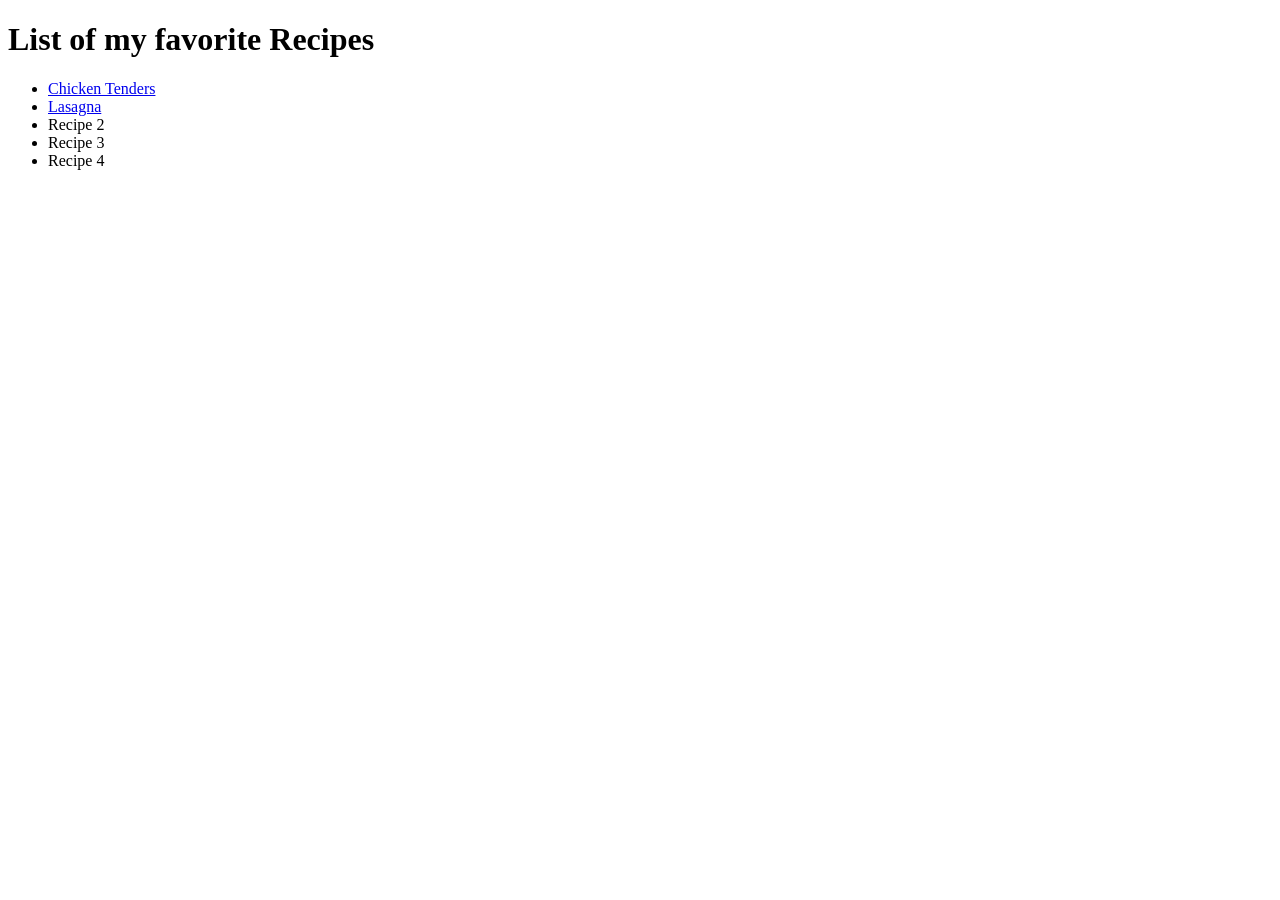
<file: index.html>
<!DOCTYPE html>
<html lang="en">
  <head>
    <meta charset="UTF-8">
    <title>Odin Recipes</title>
  </head>
  <body>
    <h1>List of my favorite Recipes </h1>
    <ul>
      <li><a href="./recipes/chickenTenders.html">Chicken Tenders</a></li>
      <li><a href="./recipes/lasagna.html">Lasagna</a></li>
      <li>Recipe 2</li>
      <li>Recipe 3</li>
      <li>Recipe 4</li>
    </ul>
  </body>
</html>
</file>
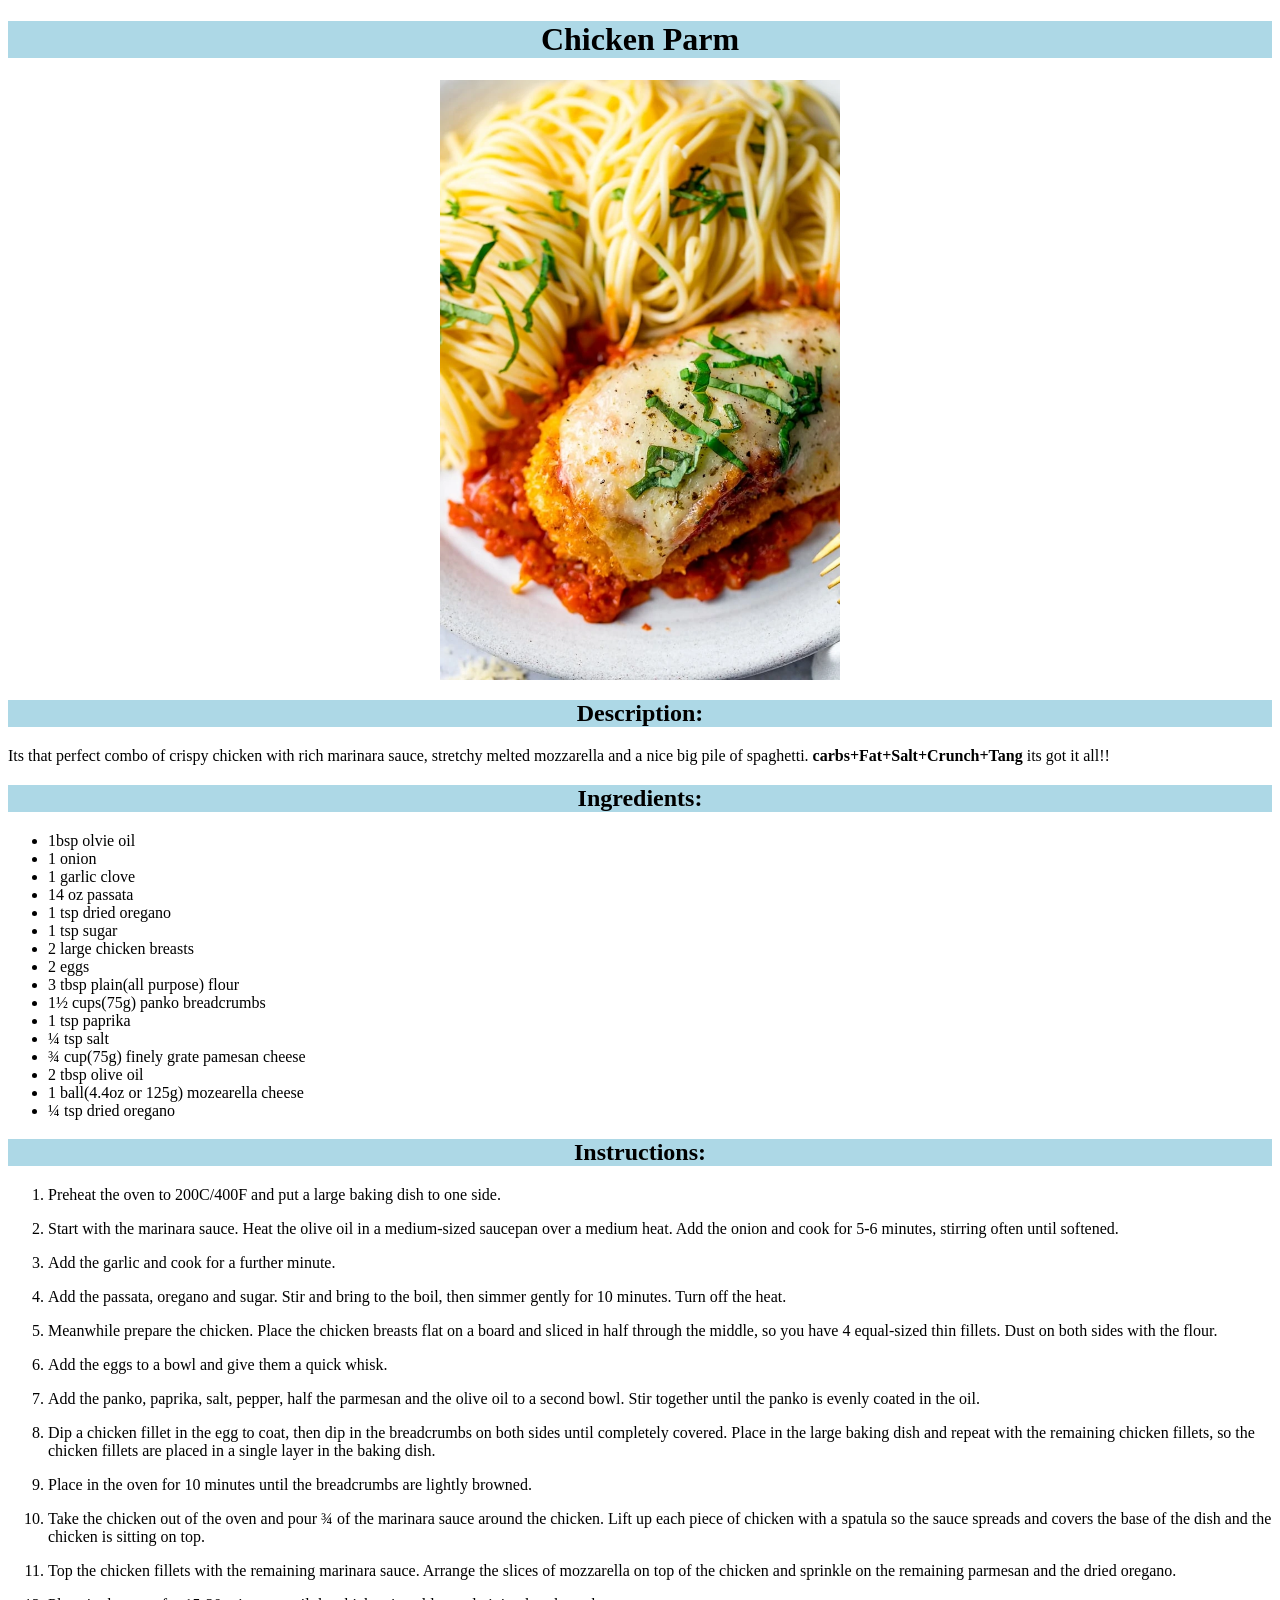
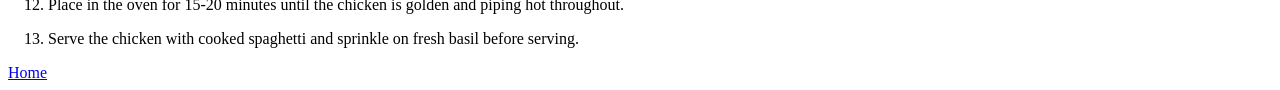
<file: recipes/chickenParm.html>
<!DOCTYPE html>
<html lang="eng">
    <head>
        <meta charset="utf-8">
        <title>Chicken Parm</title>
        <link rel="stylesheet" href="../styles/parm.css">
    </head>
    <body>
        <h1>Chicken Parm</h1>
        <img src="../images/chickenParm.jpg" alt ="pic of chicken parm" id="parmPic">
    </body>
    <h2>Description:</h2>
    <p>Its that perfect combo of crispy chicken with rich marinara sauce, stretchy
        melted mozzarella and a nice big pile of spaghetti.
        <strong>carbs+Fat+Salt+Crunch+Tang</strong> its got it all!!</p>
    <h2>Ingredients:</h2>
    <ul>
        <li>1bsp olvie oil</li>
        <li>1 onion</li>
        <li>1 garlic clove</li>
        <li>14 oz passata</li>
        <li>1 tsp dried oregano</li>
        <li>1 tsp sugar</li>
        <li>2 large chicken breasts</li>
        <li>2 eggs</li>
        <li>3 tbsp plain(all purpose) flour</li>
        <li>1&frac12; cups(75g) panko breadcrumbs</li>
        <li>1 tsp paprika</li>
        <li>&frac14; tsp salt</li>
        <li>&frac34; cup(75g) finely grate pamesan cheese</li>
        <li>2 tbsp olive oil</li>
        <li>1 ball(4.4oz or 125g) mozearella cheese</li>
        <li>&frac14; tsp dried oregano</li>
    </ul>
    <h2>Instructions:</h2>
    <ol>
        <li><p>Preheat the oven to 200C/400F and put a large baking dish to one side.</p></li>
        <li><p>Start with the marinara sauce. Heat the olive oil in a medium-sized saucepan
             over a medium heat. Add the onion and cook for 5-6 minutes, stirring often until
        softened.</p>
        </li>
        <li><p>Add the garlic and cook for a further minute.</p></li>
        <li><p>Add the passata, oregano and sugar. Stir and bring to the boil, then simmer gently
             for 10 minutes. Turn off the heat.</p>
        </li>
        <li><p>Meanwhile prepare the chicken. Place the chicken breasts flat on a board and sliced
             in half through the middle, so you have 4 equal-sized thin fillets. Dust on both 
             sides with the flour.</p>
        </li>
        <li><p>Add the eggs to a bowl and give them a quick whisk.</p></li>
        <li><p>Add the panko, paprika, salt, pepper, half the parmesan and the olive oil to a second
             bowl. Stir together until the panko is evenly coated in the oil.</p>
        </li>
        <li><p>Dip a chicken fillet in the egg to coat, then dip in the breadcrumbs on both sides
             until completely covered. Place in the large baking dish and repeat with the 
             remaining chicken fillets, so the chicken fillets are placed in a single layer in
              the baking dish.</p>
        </li>
        <li><p>Place in the oven for 10 minutes until the breadcrumbs are lightly browned.</p></li>
        <li><p>Take the chicken out of the oven and pour ¾ of the marinara sauce around the chicken.
             Lift up each piece of chicken with a spatula so the sauce spreads and covers the base
              of the dish and the chicken is sitting on top.</p>
            </li>
        <li><p>Top the chicken fillets with the remaining marinara sauce. Arrange the slices of 
            mozzarella on top of the chicken and sprinkle on the remaining parmesan and the dried
             oregano.</p>
        </li>
        <li><p>Place in the oven for 15-20 minutes until the chicken is golden and piping hot throughout.</p>
        </li>
        <li><p>Serve the chicken with cooked spaghetti and sprinkle on fresh basil before serving.</p></li>
    </ol>
    <a href="../index.html">Home</a>
</html>
</file>
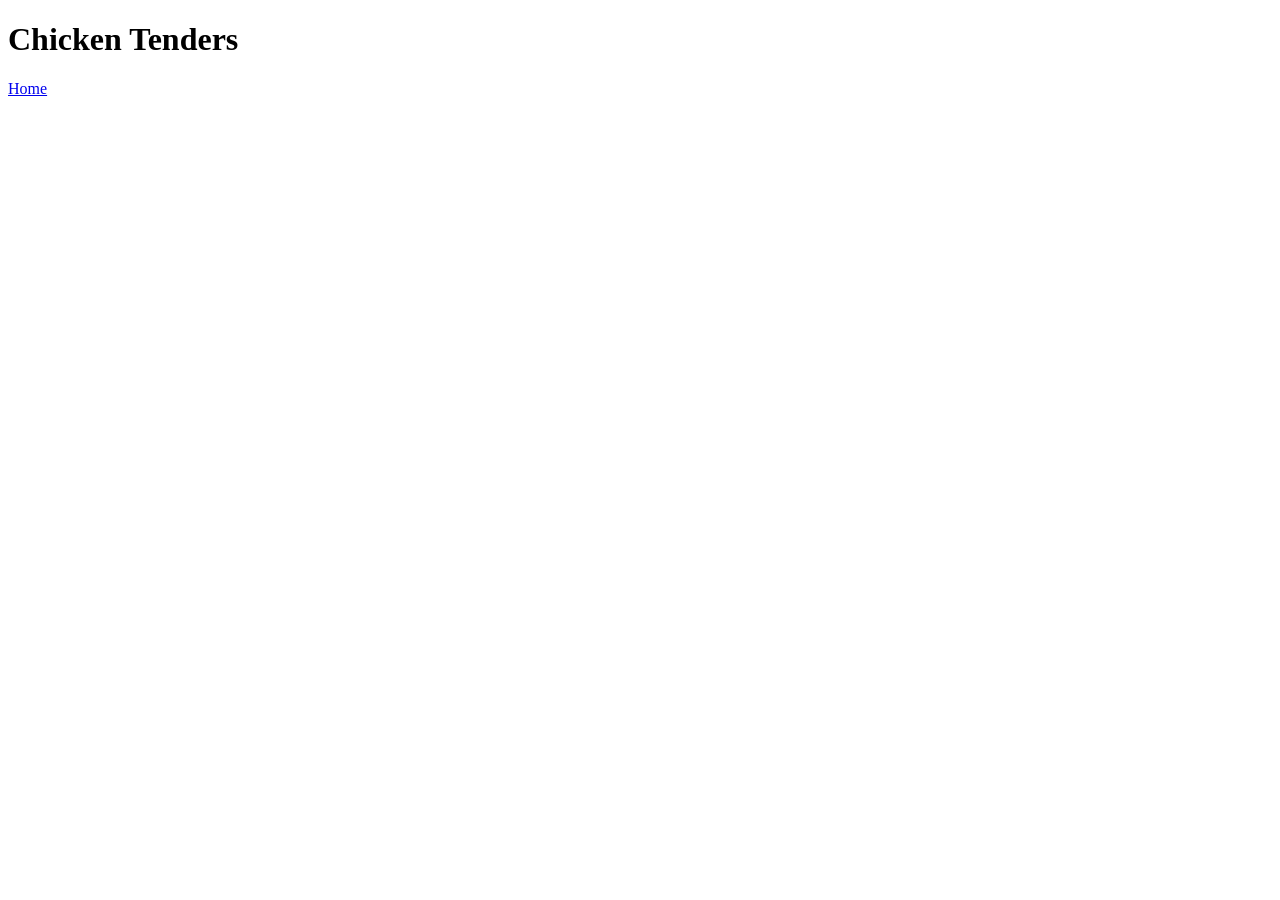
<file: Recipes/chickenTenders.html>
<!DOCTYPE html>
<html lang="en">
  <head>
    <meta charset="UTF-8">
    <title>Chicken Tenders</title>
  </head>
  <body>
    <h1>Chicken Tenders</h1>
    <div><a href="/home/marcos/Repos/odin-recipes/index.html">Home</a></div>
  </body>

</html>
</file>
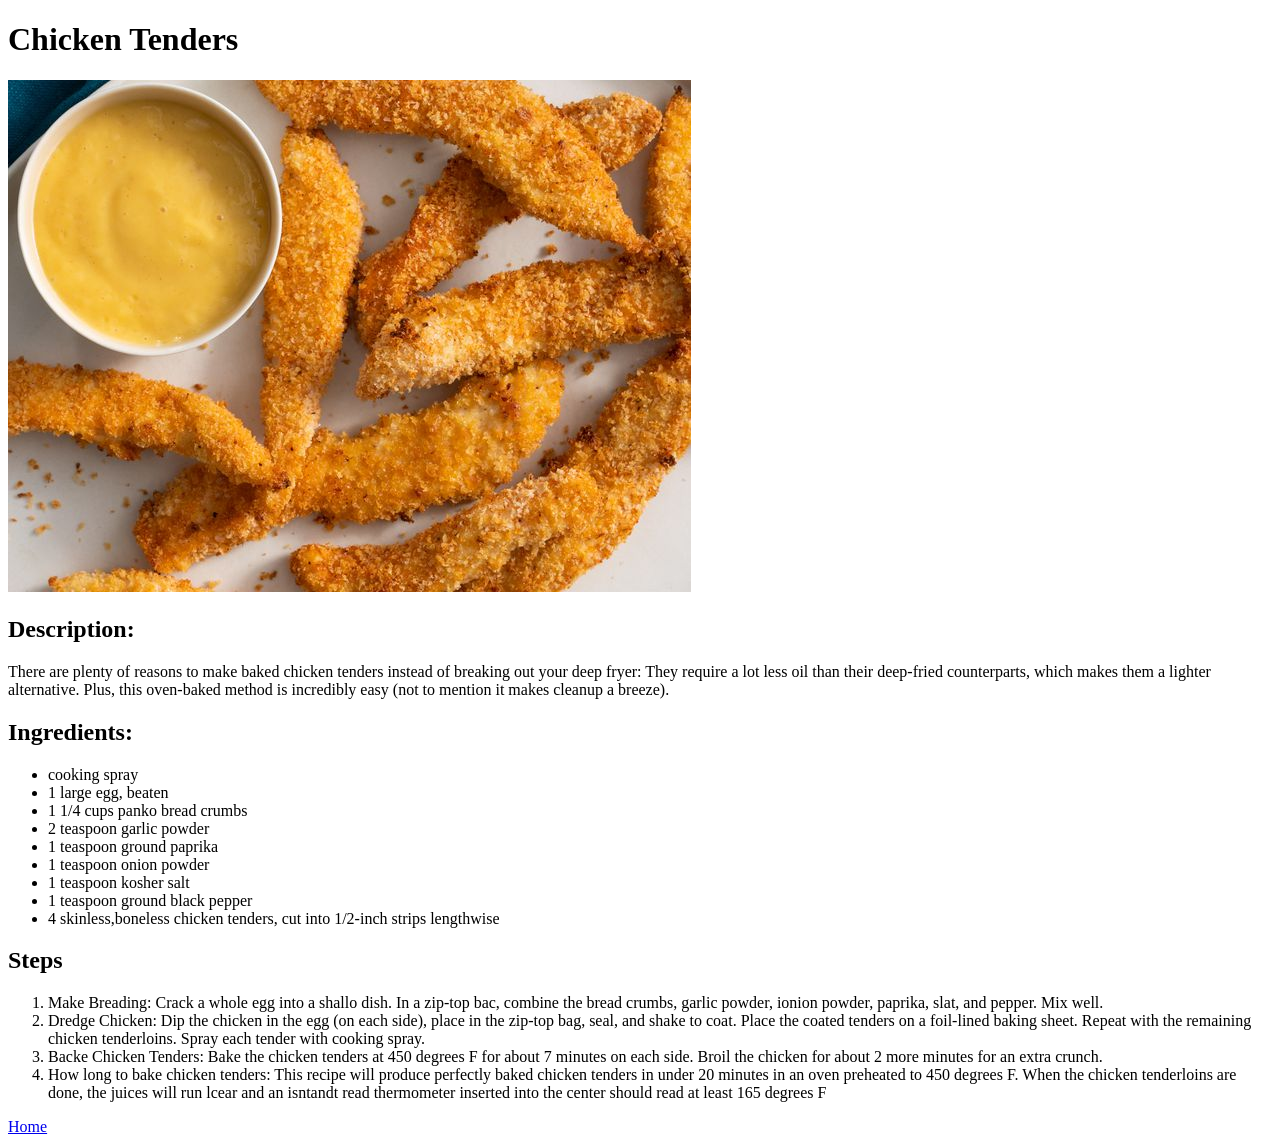
<file: recipes/chickenTenders.html>
<!DOCTYPE html>
<html lang="en">
  <head>
    <meta charset="UTF-8">
    <title>Chicken Tenders</title>
  </head>
  <body>
    <h1>Chicken Tenders</h1>
    <img src="../images/chickenTenders.jpg">
    <h2>Description:</h2>
    <p>There are plenty of reasons to make baked chicken tenders instead of breaking out your deep fryer:
      They require a lot less oil than their deep-fried counterparts, which makes them a lighter alternative.
      Plus, this oven-baked method is incredibly easy (not to mention it makes cleanup a breeze).</p>
    <h2>Ingredients:</h2>
    <ul>
      <li>cooking spray</li>
      <li>1 large egg, beaten</li>
      <li>1 1/4 cups panko bread crumbs</li>
      <li>2 teaspoon garlic powder</li>
      <li>1 teaspoon ground paprika</li>
      <li>1 teaspoon onion powder</li>
      <li>1 teaspoon kosher salt</li>
      <li>1 teaspoon ground black pepper</li>
      <li>4 skinless,boneless chicken tenders, cut into 1/2-inch strips lengthwise</li>
    </ul>
    <h2>Steps</h2>
    <ol>
      <li>Make Breading: Crack a whole egg into a shallo dish. In a zip-top bac, combine the bread
      crumbs, garlic powder, ionion powder, paprika, slat, and pepper. Mix well.</li>
      <li>Dredge Chicken: Dip the chicken in the egg (on each side), place in the zip-top bag,
      seal, and shake to coat. Place the coated tenders on a foil-lined baking sheet.
      Repeat with the remaining chicken tenderloins. Spray each tender with cooking spray.</li>
      <li>Backe Chicken Tenders: Bake the chicken tenders at 450 degrees F for about 7 minutes
      on each side. Broil the chicken for about 2 more minutes for an extra crunch. </li>
      <li>How long to bake chicken tenders: This recipe will produce perfectly baked chicken tenders
      in under 20 minutes in an oven preheated to 450 degrees F. When the chicken tenderloins are done,
      the juices will run lcear and an isntandt read thermometer inserted into the center should read
      at least 165 degrees F</li>

    </ol>
    <div><a href="../index.html">Home</a></div>
  </body>

</html>
</file>
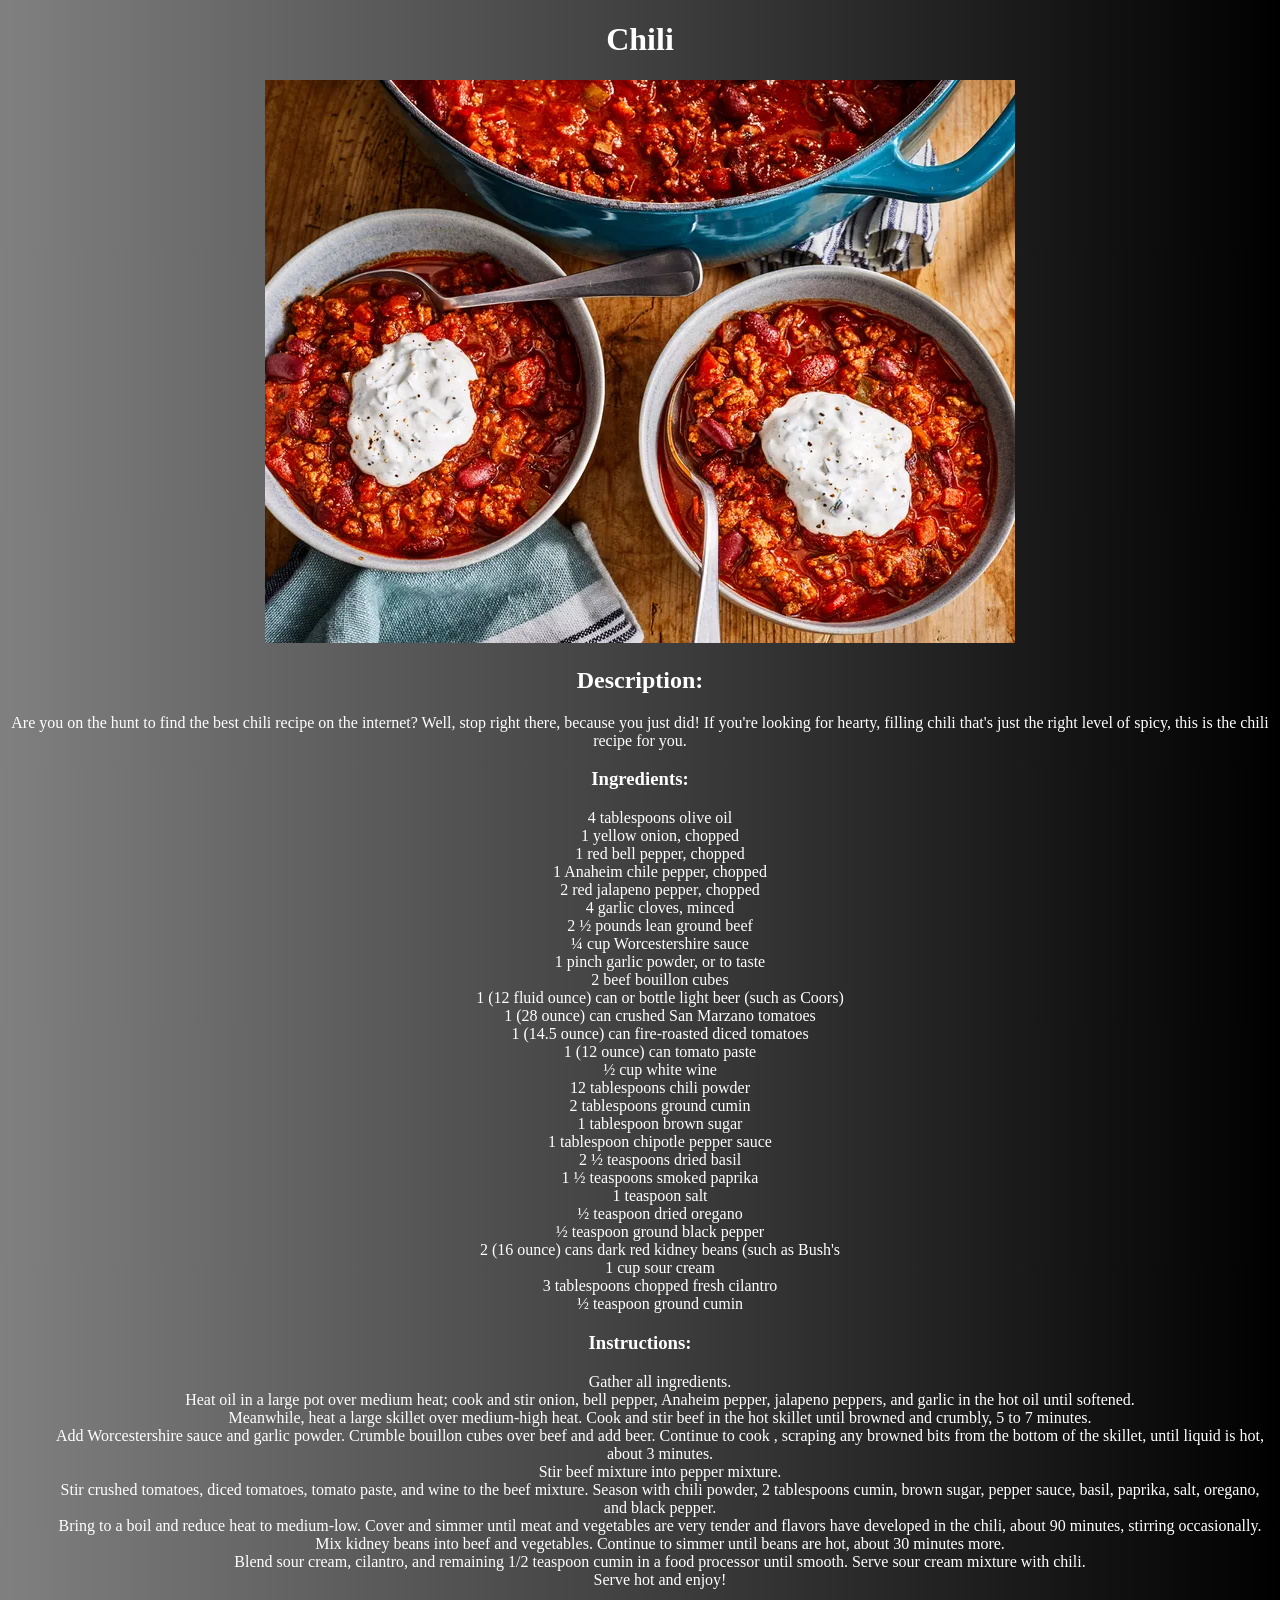
<file: recipes/chili.html>
<!DOCTYPE html>
<html lang="en">
    <head>
        <meta charset="UTF-8">
        <title>Chili</title>
        <link rel="stylesheet"  href="../styles/chilli.css"
    </head>
    <body>
        <h1>Chili</h1>
        <img src="../images/chili.jpeg">
        <h2>Description:</h2>
        <p>Are you on the hunt to find the best chili recipe on the internet?
            Well, stop right there, because you just did! If you're looking for
            hearty, filling chili that's just the right level of spicy, this is
            the chili recipe for you.</p>
        <h3>Ingredients:</h3>
        <ul>
            <li>4 tablespoons olive oil</li>
            <li>1 yellow onion, chopped</li>
            <li>1 red bell pepper, chopped</li>
            <li>1 Anaheim chile pepper, chopped</li>
            <li>2 red jalapeno pepper, chopped</li>
            <li>4 garlic cloves, minced</li>
            <li>2 ½ pounds lean ground beef</li>
            <li>¼ cup Worcestershire sauce</li>
            <li>1 pinch garlic powder, or to taste</li>
            <li>2 beef bouillon cubes</li>
            <li>1 (12 fluid ounce) can or bottle light beer (such as Coors)</li>
            <li>1 (28 ounce) can crushed San Marzano tomatoes</li>
            <li>1 (14.5 ounce) can fire-roasted diced tomatoes</li>
            <li>1 (12 ounce) can tomato paste</li>
            <li>½ cup white wine</li>
            <li>12 tablespoons chili powder</li>
            <li>2 tablespoons ground cumin</li>
            <li>1 tablespoon brown sugar</li>
            <li>1 tablespoon chipotle pepper sauce</li>
            <li>2 ½ teaspoons dried basil</li>
            <li>1 ½ teaspoons smoked paprika</li>
            <li>1 teaspoon salt</li>
            <li>½ teaspoon dried oregano</li>
            <li>½ teaspoon ground black pepper</li>
            <li>2 (16 ounce) cans dark red kidney beans (such as Bush's</li>
            <li>1 cup sour cream</li>
            <li>3 tablespoons chopped fresh cilantro</li>
            <li>½ teaspoon ground cumin</li>
        </ul>
        <h3>Instructions:</h3>
        <ol>
            <li>Gather all ingredients.</li>
            <li>Heat oil in a large pot over medium heat; cook and stir onion,
                bell pepper, Anaheim pepper, jalapeno peppers, and garlic in
                the hot oil until softened.</li>
            <li>Meanwhile, heat a large skillet over medium-high heat. Cook and
                stir beef in the hot skillet until browned and crumbly, 5 to 7
                minutes.</li>
            <li>Add Worcestershire sauce and garlic powder. Crumble bouillon
                cubes over beef and add beer. Continue to cook , scraping any
                browned bits from the bottom of the skillet, until liquid is
                hot, about 3 minutes.</li>
            <li>Stir beef mixture into pepper mixture.</li>
            <li>Stir crushed tomatoes, diced tomatoes, tomato paste, and wine
                to the beef mixture. Season with chili powder, 2 tablespoons
                cumin, brown sugar, pepper sauce, basil, paprika, salt, oregano,
                and black pepper.</li>
            <li>Bring to a boil and reduce heat to medium-low. Cover and simmer
                until meat and vegetables are very tender and flavors have
                developed in the chili, about 90 minutes, stirring occasionally.</li>
            <li>Mix kidney beans into beef and vegetables. Continue to simmer until
                beans are hot, about 30 minutes more.</li>
            <li>Blend sour cream, cilantro, and remaining 1/2 teaspoon cumin in a
                food processor until smooth. Serve sour cream mixture with chili.</li>
            <li>Serve hot and enjoy!</li>
        </ol>
    </body>
</html>
</file>
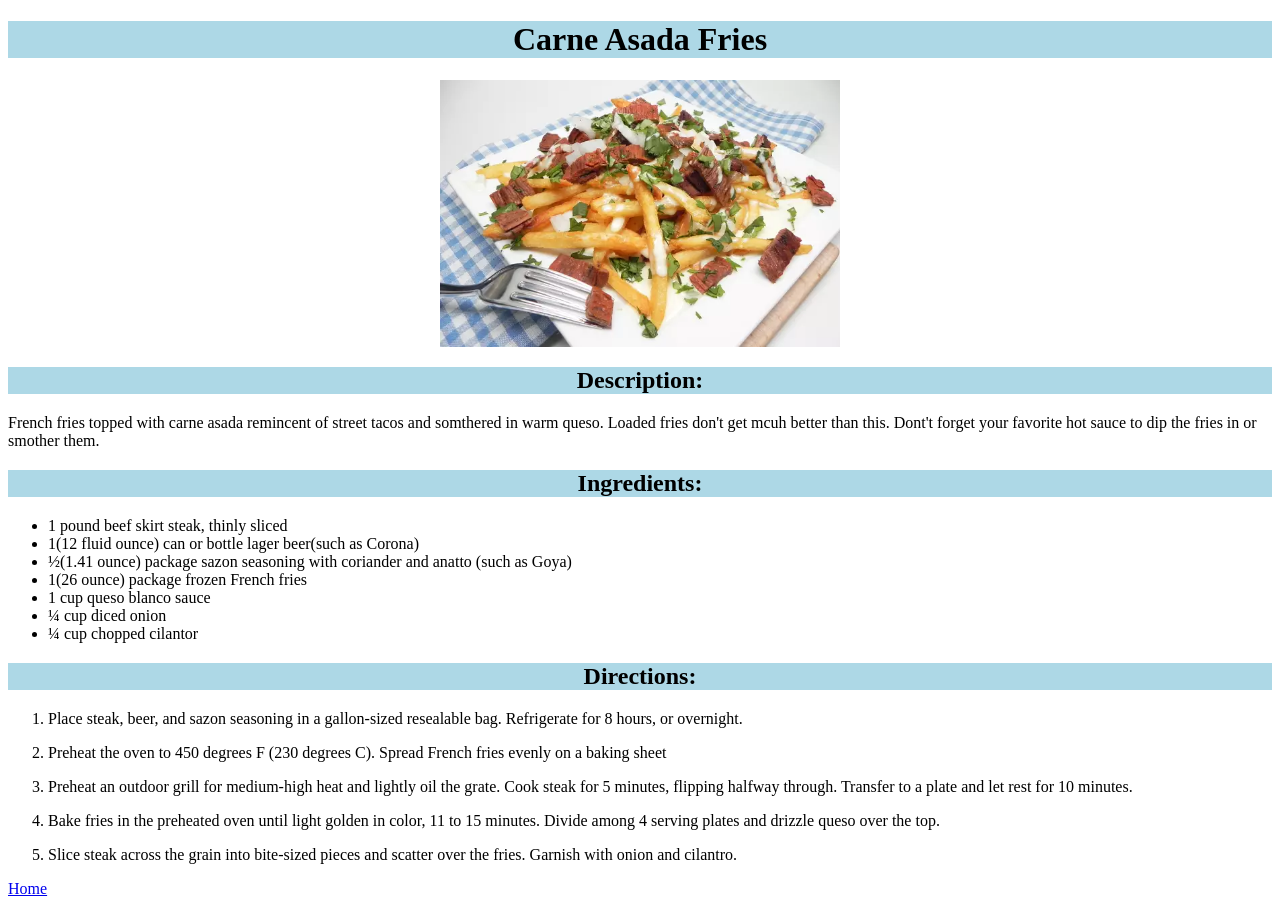
<file: recipes/fries.html>
<!DOCTYPE html>
<html lang="eng">
    <head>
        <meta charset="utf-8">
        <title>Carne Asada Fries</title>
        <link rel="stylesheet" href="../styles/fries.css">
    </head>
    <body>
        <h1>Carne Asada Fries</h1>
        <img src="../images/asadaFries.jpg" alt="pic of carne asada fries" id="picFries">
        <h2>Description:</h2>
        <p>French fries topped with carne asada remincent of street tacos and somthered in warm queso.
            Loaded fries don't get mcuh better than this. Dont't forget your favorite hot sauce to dip
             the fries in or smother them.</p>
        <h2>Ingredients:</h2>
        <ul>
            <li>1 pound beef skirt steak, thinly sliced</li>
            <li>1(12 fluid ounce) can or bottle lager beer(such as Corona)</li>
            <li>&#189;(1.41 ounce) package sazon seasoning with coriander and anatto (such as Goya)</li>
            <li>1(26 ounce) package frozen French fries</li>
            <li>1 cup queso blanco sauce</li>
            <li>&frac14; cup diced onion</li>
            <li>&frac14; cup chopped cilantor</li>
        </ul>
        <h2>Directions:</h2>
        <ol>
            <li><p>Place steak, beer, and sazon seasoning in a gallon-sized resealable bag. Refrigerate
                 for 8 hours, or overnight.</p>
            </li>
            <li><p>Preheat the oven to 450 degrees F (230 degrees C). Spread French fries evenly on a 
                baking sheet</p>
            </li>
            <li><p>Preheat an outdoor grill for medium-high heat and lightly oil the grate. Cook steak
                 for 5 minutes, flipping halfway through. Transfer to a plate and let rest for 10 minutes.</p>
            </li>
            <li><p>Bake fries in the preheated oven until light golden in color, 11 to 15 minutes. Divide
                 among 4 serving plates and drizzle queso over the top.</p>
            </li>
            <li><p>Slice steak across the grain into bite-sized pieces and scatter over the fries. Garnish
                 with onion and cilantro.</p>
            </li>
        </ol>
        <a href="../index.html">Home</a>
    </body>
</html>
</file>
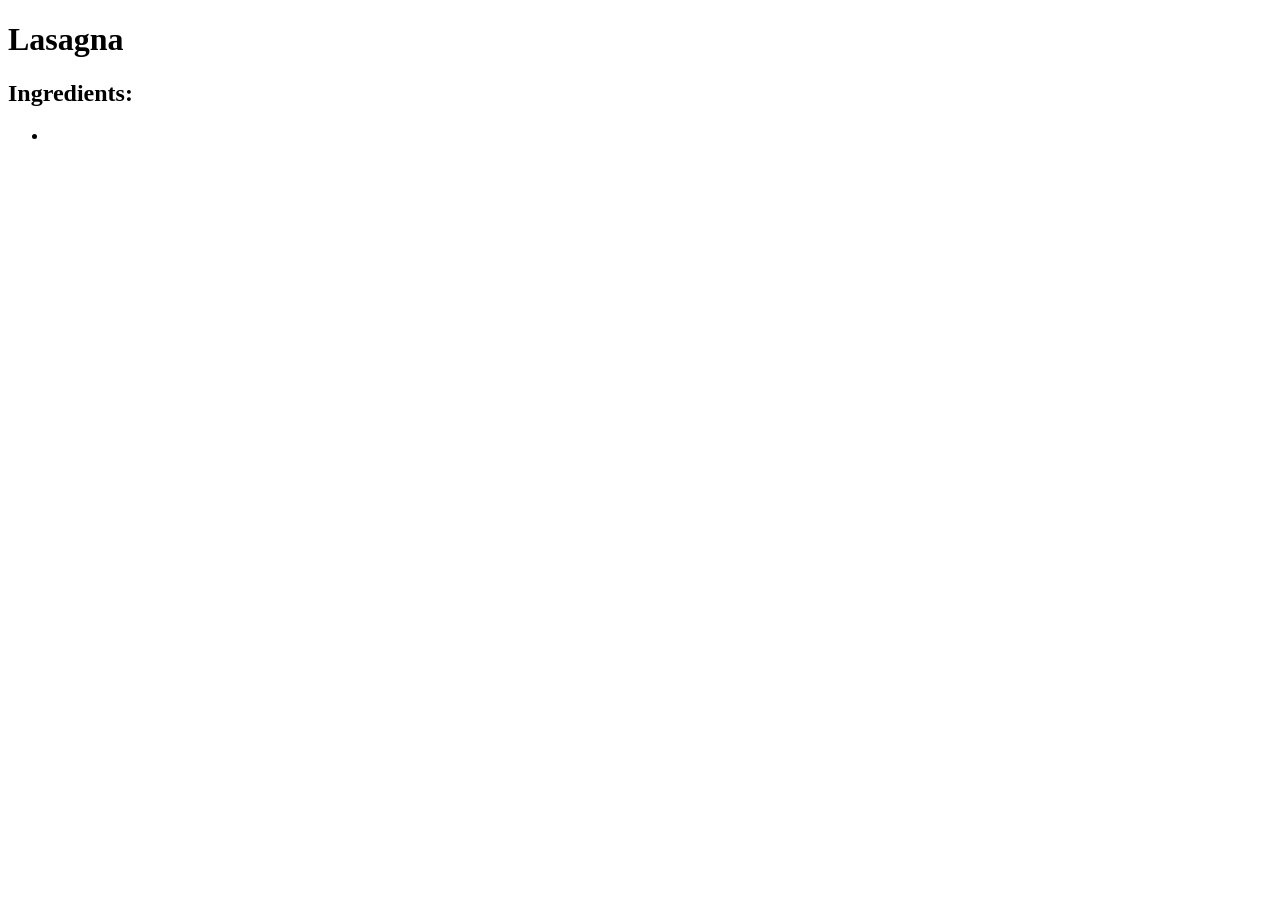
<file: recipes/lasagna.html>
<!DOCTYPE html>
<html lang="en">
  <head>
    <meta charset="UTF-8">
    <title>Lasagna</title>
  </head>
  <h1>Lasagna</h1>
  <body>
    <h2>Ingredients:</h2>
    <ul>
      <li></li>
    </ul> 

  </body>
</html>
</file>
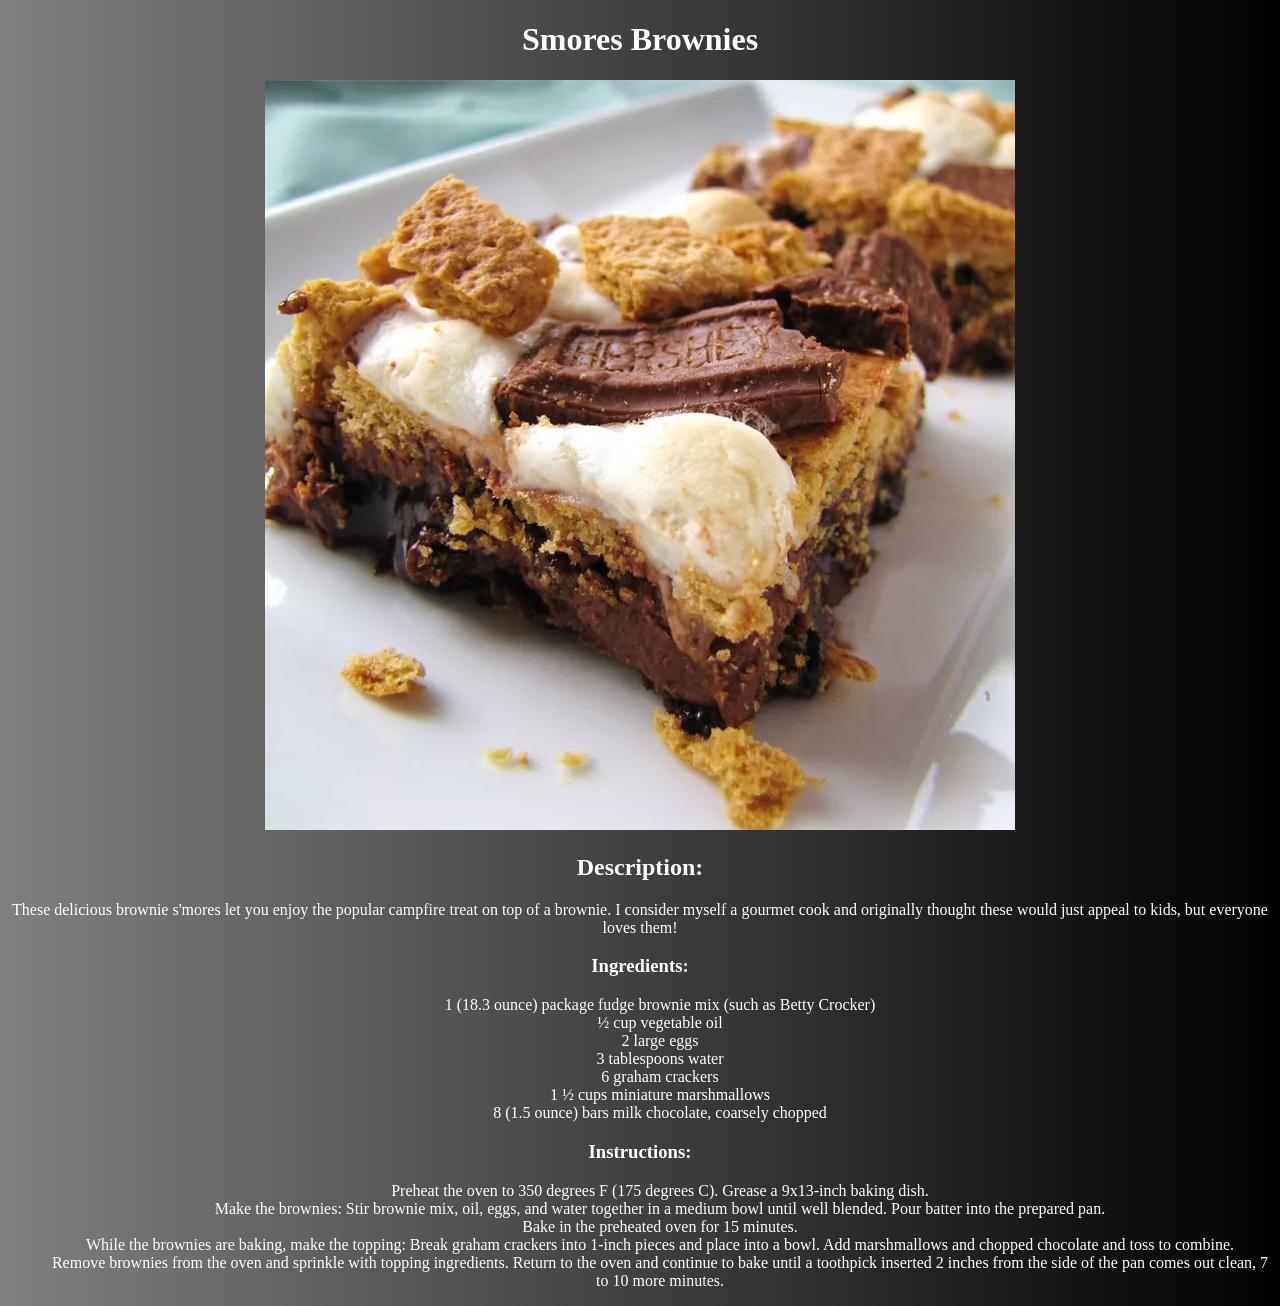
<file: recipes/smoresBrownies.html>
<!DOCTYPE html>
<html lang="en">
    <head>
        <meta charset="UTF-8">
        <title>Smores Brownies</title>
        <link rel="stylesheet" href="../styles/smoresBrownies.css">
    </head>
    <body>
        <h1>Smores Brownies</h1>
        <img src="../images/smoresBrownies.jpeg">
        <h2>Description:</h2>
        <p>These delicious brownie s'mores let you enjoy the popular campfire treat
            on top of a brownie. I consider myself a gourmet cook and originally
            thought these would just appeal to kids, but everyone loves them!</p>
        <h3>Ingredients:</h3>
        <ul>
            <li>1 (18.3 ounce) package fudge brownie mix (such as Betty Crocker)</li>
            <li>½ cup vegetable oil</li>
            <li>2 large eggs</li>
            <li>3 tablespoons water</li>
            <li>6 graham crackers</li>
            <li>1 ½ cups miniature marshmallows</li>
            <li>8 (1.5 ounce) bars milk chocolate, coarsely chopped</li>
        </ul>
        <h3>Instructions:</h3>
        <ol>
            <li>Preheat the oven to 350 degrees F (175 degrees C). Grease
                a 9x13-inch baking dish.</li>
            <li>Make the brownies: Stir brownie mix, oil, eggs, and water
                together in a medium bowl until well blended. Pour batter
                into the prepared pan.</li>
            <li>Bake in the preheated oven for 15 minutes.</li>
            <li>While the brownies are baking, make the topping: Break
                graham crackers into 1-inch pieces and place into a bowl.
                Add marshmallows and chopped chocolate and toss to combine.</li>
            <li>Remove brownies from the oven and sprinkle with topping
                ingredients. Return to the oven and continue to bake until a
                toothpick inserted 2 inches from the side of the pan comes out
                clean, 7 to 10 more minutes.</li>
        </ol>
    </body>
</html>
</file>
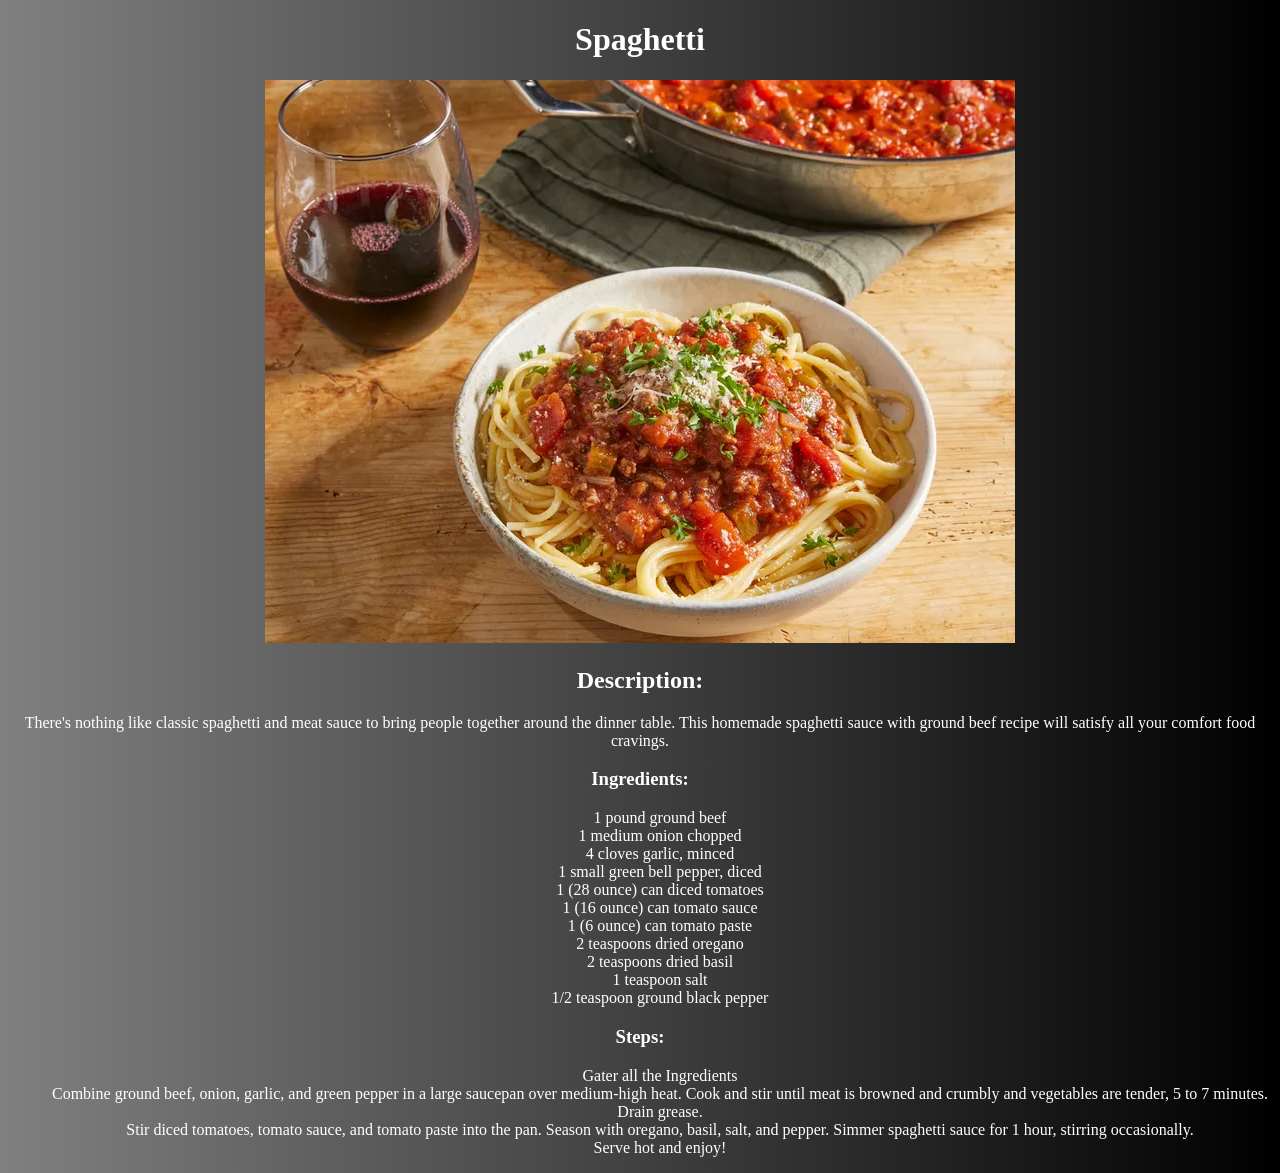
<file: recipes/spaghetti.html>
<!DOCTYPE html>
<html lang="en">
    <head>
        <meta charset="UTF-8">
        <title>Recipes</title>
        <link rel="stylesheet" href="../styles/spaghetti.css"
    </head>
    <body>
        <h1>Spaghetti</h1>
        <img src="../images/spaghetti.jpeg">
        <h2>Description:</h2>
        <p>There's nothing like classic spaghetti and meat sauce to bring people
             together around the dinner table. This homemade spaghetti sauce with
              ground beef recipe will satisfy all your comfort food cravings.</p>
        <h3>Ingredients:</h3>
        <ul>
            <li>1 pound ground beef</li>
            <li>1 medium onion chopped</li>
            <li>4 cloves garlic, minced</li>
            <li>1 small green bell pepper, diced</li>
            <li>1 (28 ounce) can diced tomatoes</li>
            <li>1 (16 ounce) can tomato sauce</li>
            <li>1 (6 ounce) can tomato paste</li>
            <li>2 teaspoons dried oregano</li>
            <li>2 teaspoons dried basil</li>
            <li>1 teaspoon salt</li>
            <li>1/2 teaspoon ground black pepper</li>
        </ul>
        <h3>Steps:</h3>
        <ol>
            <li>Gater all the Ingredients</li>
            <li>Combine ground beef, onion, garlic, and green pepper in a large
                saucepan over medium-high heat. Cook and stir until meat is
                browned and crumbly and vegetables are tender, 5 to 7 minutes.
                Drain grease.</li>
            <li>Stir diced tomatoes, tomato sauce, and tomato paste into the pan.
                Season with oregano, basil, salt, and pepper. Simmer spaghetti
                sauce for 1 hour, stirring occasionally.</li>
            <li>Serve hot and enjoy!</li>
        </ol>
    </body>
</html>
</file>
<file: styles/parm.css>
h1,
h2{
    text-align: center;
    background-color: lightblue;
} 
#parmPic{
    width: 400px;
    height: auto;
    display: block;
    margin-left: auto;
    margin-right: auto;
}
</file>
<file: styles/chilli.css>
body{
    background-image: linear-gradient(to right,gray,black);
    text-align: center;
    color: white;
}

li{
    list-style: none;
}
</file>
<file: styles/fries.css>
h1,
h2{
    text-align: center;
    background-color: lightblue;
}

#picFries{
    width: 400px;
    height: auto;
    display: block;
    margin-left: auto;
    margin-right: auto;
}
</file>
<file: styles/smoresBrownies.css>
body{
    background-image: linear-gradient(to right,gray,black);
    text-align: center;
    color: white;
}

li{
    list-style: none;
}
</file>
<file: styles/spaghetti.css>
body{
    background-image: linear-gradient(to right,gray,black);
    text-align: center;
    color: white;
}

li{
    list-style: none;
}
</file>
